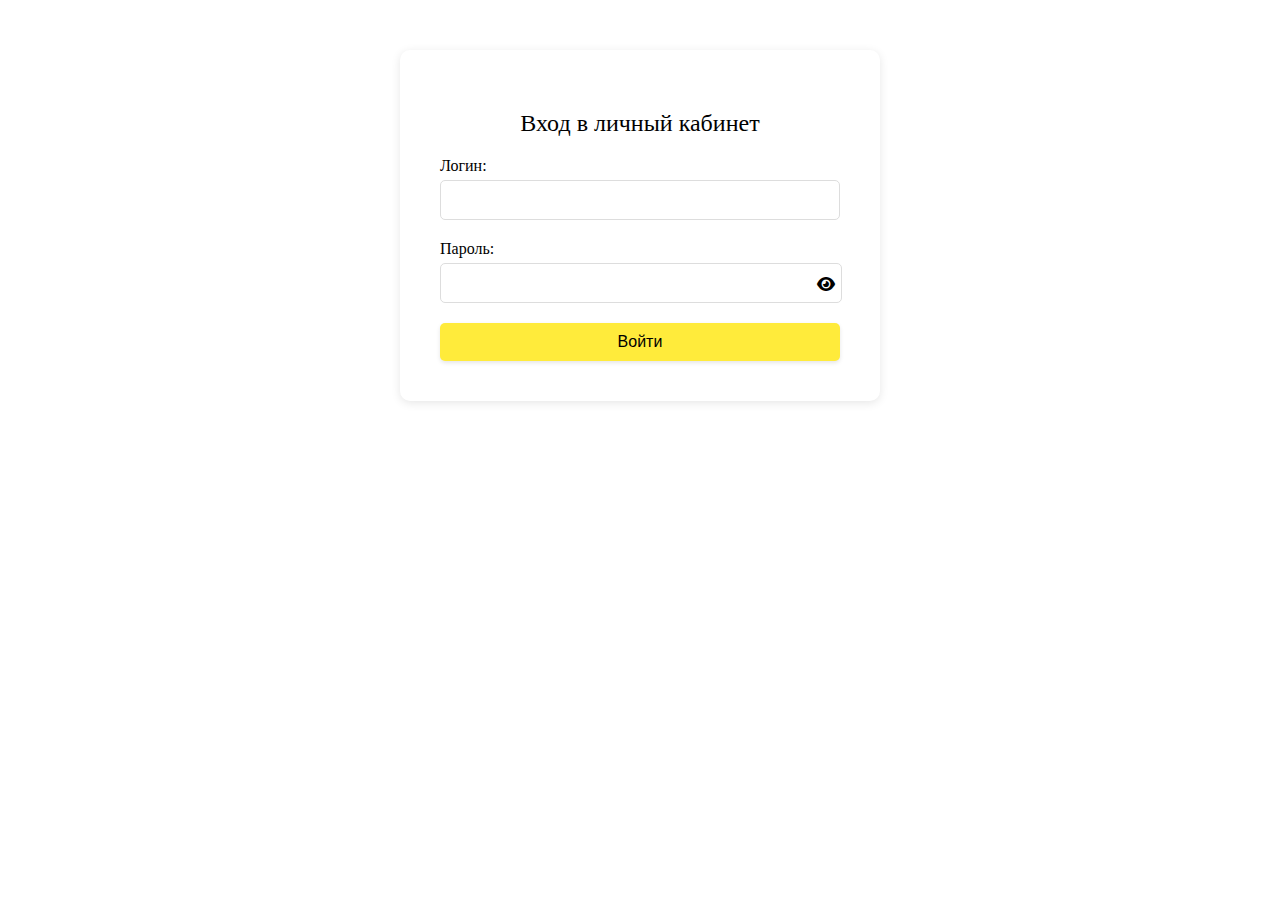
<file: frontend/templates/login.html>
<!DOCTYPE html>
<html lang="en">
<head>
    <meta charset="UTF-8">
    <meta name="viewport" content="width=device-width, initial-scale=1.0">
    <title>Login</title>
    <link rel="stylesheet" href="/frontend/static/css/login.css">
    <link rel="stylesheet" href="https://cdnjs.cloudflare.com/ajax/libs/font-awesome/6.0.0-beta3/css/all.min.css">
</head>
<body>
    <div class="login-container">
        <h2>Вход в личный кабинет</h2>
        <form id="login-form" method="post">
            <label for="username">Логин:</label>
            <input type="text" id="username" name="username" required>

            <label for="password">Пароль:</label>
            <div class="password-container">
                <input type="password" id="password" name="password" required>
                <i class="fas fa-eye toggle-password" id="toggle-password"></i>
            </div>

            <button type="submit">Войти</button>
        </form>
        <div id="error-message" style="display: none;"></div>
    </div>

    <script src="/frontend/static/js/login.js"></script>
</body>
</html>
</file>
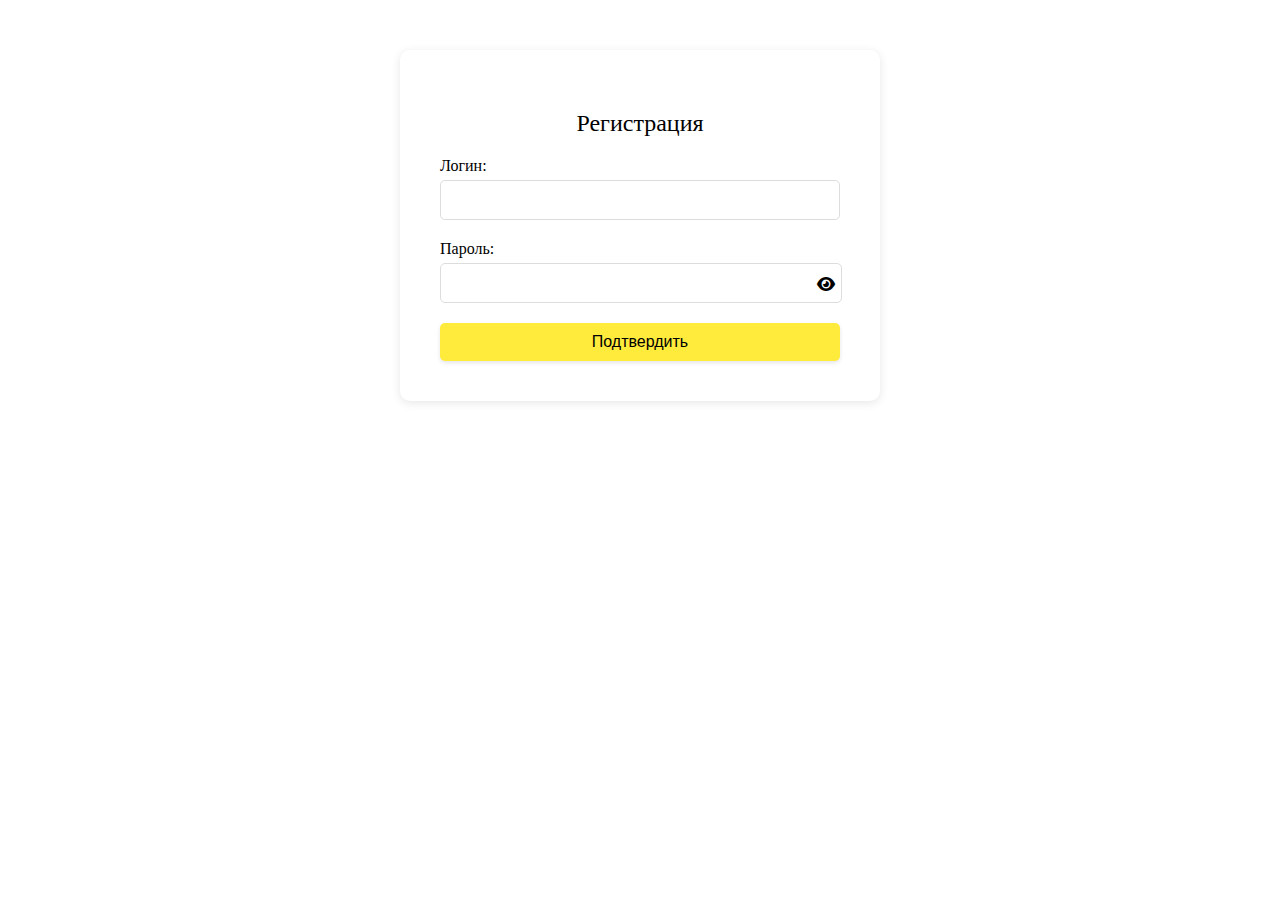
<file: frontend/templates/register.html>
<!DOCTYPE html>
<html lang="en">
<head>
    <meta charset="UTF-8">
    <meta name="viewport" content="width=device-width, initial-scale=1.0">
    <title>Register</title>
    <link rel="stylesheet" href="/frontend/static/css/register.css">
    <link rel="stylesheet" href="https://cdnjs.cloudflare.com/ajax/libs/font-awesome/6.0.0-beta3/css/all.min.css">
</head>
<body>
    <div class="registration-container">
        <h2>Регистрация</h2>
        <form id="register-form" method="post">
            <label for="username">Логин:</label>
            <input type="text" id="username" name="username" required>
            <label for="password">Пароль:</label>
            <div class="password-container">
                <input type="password" id="password" name="password" required>
                <i class="fas fa-eye toggle-password" id="toggle-password"></i>
            </div>

            <button type="submit">Подтвердить</button>
        </form>
        <div id="error-message" style="color: red; display: none;"></div>
    </div>

    <script src="/frontend/static/js/register.js"></script>
</body>
</html>
</file>
<file: frontend/static/css/login.css>
/* Стили для страницы регистрации */

.login-container {
    background-color: #fff;
    padding: 40px;
    border-radius: 10px;
    box-shadow: 0 2px 10px rgba(0, 0, 0, 0.1);
    max-width: 400px;
    width: 100%;
    text-align: center;
    margin: 50px auto; /* Центрирование контейнера */
}

.login-container h2 {
    margin-bottom: 20px;
    font-weight: 300;
}

form {
    display: flex;
    flex-direction: column;
}

form label {
    margin-bottom: 5px;
    text-align: left;
    font-weight: 300;
}

form input {
    padding: 10px;
    margin-bottom: 20px;
    border: 1px solid #ddd;
    border-radius: 5px;
    font-size: 16px;
}

form button {
    padding: 10px 20px;
    font-size: 16px;
    cursor: pointer;
    background-color: #ffeb3b; /* Слабо-жёлтый цвет */
    border: none;
    border-radius: 5px; /* Закругленные углы */
    box-shadow: 0 2px 4px rgba(0, 0, 0, 0.1); /* Тень */
    transition: background-color 0.3s, transform 0.3s; /* Анимация при наведении */
}

form button:hover {
    background-color: #fdd835; /* Более насыщенный жёлтый цвет при наведении */
    transform: translateY(-2px); /* Легкое поднятие кнопки при наведении */
}

.password-container {
    position: relative;
    width: 100%;
}

.password-container input {
    width: 90%;
    padding-right: 30px; /* пространство для иконки */
}

.toggle-password {
    position: absolute;
    right: 5px;
    top: 35%;
    transform: translateY(-50%);
    cursor: pointer;
}
</file>
<file: frontend/static/css/register.css>
/* Стили для страницы регистрации */

.registration-container {
    background-color: #fff;
    padding: 40px;
    border-radius: 10px;
    box-shadow: 0 2px 10px rgba(0, 0, 0, 0.1);
    max-width: 400px;
    width: 100%;
    text-align: center;
    margin: 50px auto; /* Центрирование контейнера */
}

.registration-container h2 {
    margin-bottom: 20px;
    font-weight: 300;
}

form {
    display: flex;
    flex-direction: column;
}

form label {
    margin-bottom: 5px;
    text-align: left;
    font-weight: 300;
}

form input {
    padding: 10px;
    margin-bottom: 20px;
    border: 1px solid #ddd;
    border-radius: 5px;
    font-size: 16px;
}

form button {
    padding: 10px 20px;
    font-size: 16px;
    cursor: pointer;
    background-color: #ffeb3b; /* Слабо-жёлтый цвет */
    border: none;
    border-radius: 5px; /* Закругленные углы */
    box-shadow: 0 2px 4px rgba(0, 0, 0, 0.1); /* Тень */
    transition: background-color 0.3s, transform 0.3s; /* Анимация при наведении */
}

form button:hover {
    background-color: #fdd835; /* Более насыщенный жёлтый цвет при наведении */
    transform: translateY(-2px); /* Легкое поднятие кнопки при наведении */
}

.password-container {
    position: relative;
    width: 100%;
}

.password-container input {
    width: 90%;
    padding-right: 30px; /* пространство для иконки */
}

.toggle-password {
    position: absolute;
    right: 5px;
    top: 35%;
    transform: translateY(-50%);
    cursor: pointer;
}
</file>
